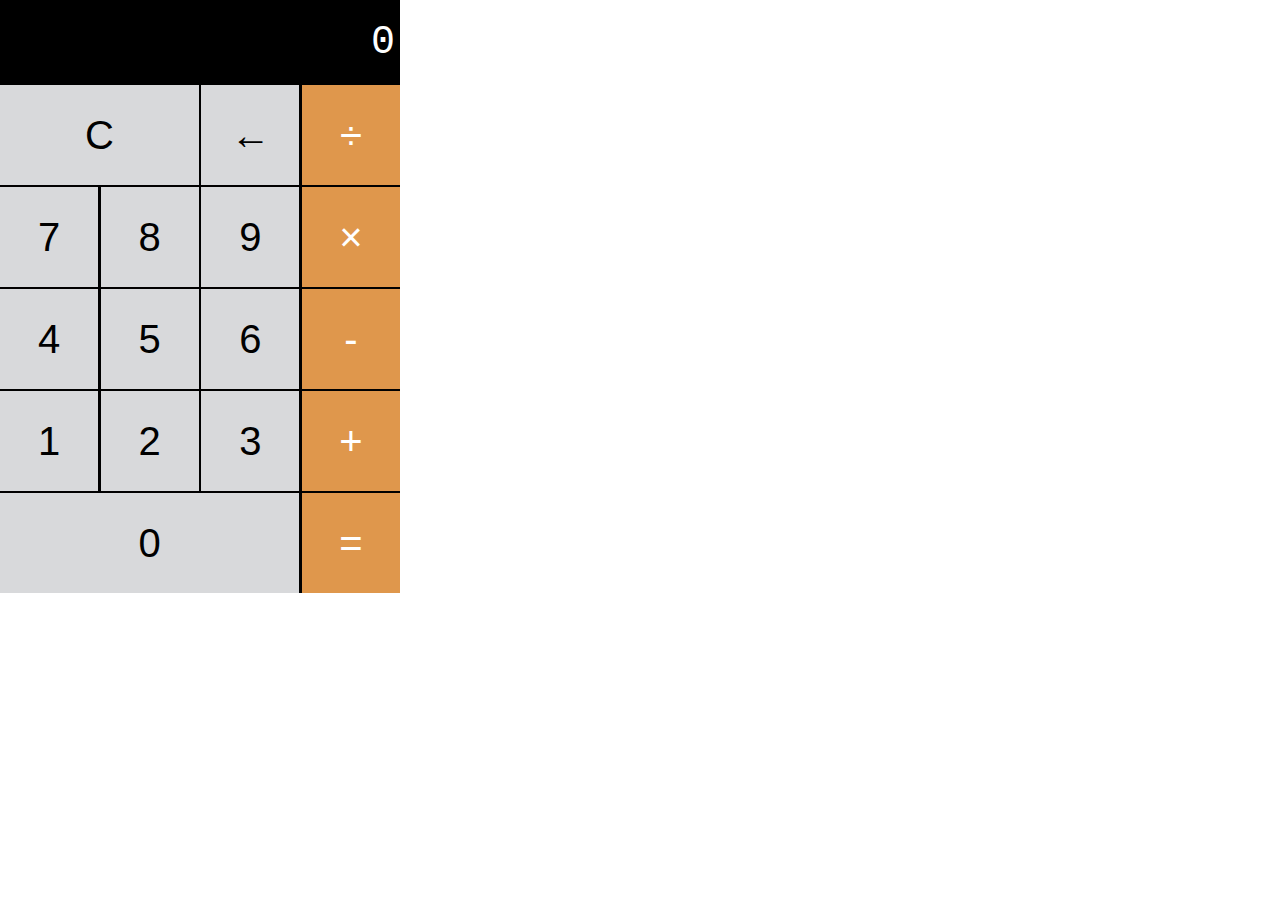
<file: Calculator/index.html>
<!DOCTYPE html>
<html lang="en">

<head>
  <title>Calculator</title>
  <link rel="stylesheet" href="./style.css">
</head>

<body>
  <div class="calc">
    <section class="screen">
      0
    </section>

    <section class="calc-buttons">
      <div class="calc-button-row">
        <button class="calc-button double ">C</button>
        <button class="calc-button">←</button>
        <button class="calc-button">÷</button>
      </div>
      <div class="calc-button-row">
        <button class="calc-button">7</button>
        <button class="calc-button">8</button>
        <button class="calc-button">9</button>
        <button class="calc-button">×</button>
      </div>
      <div class="calc-button-row">
        <button class="calc-button">4</button>
        <button class="calc-button">5</button>
        <button class="calc-button">6</button>
        <button class="calc-button">-</button>
      </div>
      <div class="calc-button-row">
        <button class="calc-button">1</button>
        <button class="calc-button">2</button>
        <button class="calc-button">3</button>
        <button class="calc-button">+</button>
      </div>
      <div class="calc-button-row">
        <button class="calc-button triple">0</button>
        <button class="calc-button">=</button>
      </div>
    </section>
  </div>
  <script src="./calculator.js"></script>
</body>

</html>
</file>
<file: Calculator/style.css>
* {
    box-sizing: border-box;
  }
  
  body {
    padding: 0;
    margin: 0;
  }
  
  .calc {
    width: 400px;
    background-color: black;
    color: white;
  }
  
  .screen {
    color: white;
    font-size: 40px;
    font-family: "Courier New", Courier, monospace;
    text-align: right;
    padding: 20px 5px;
  }
  
  .calc-button {
    background-color: #d8d9db;
    color: black;
    height: 100px;
    width: 24.5%;
    border: none;
    border-radius: 0;
    font-size: 40px;
    cursor: pointer;
  }
  
  .calc-button:hover {
    background-color: #ebebeb;
  }
  
  .calc-button:active {
    background-color: #bbbcbe;
  }
  
  .double {
    width: 49.7%;
  }
  
  .triple {
    width: 74.8%;
  }
  
  .calc-button:last-child {
    background-color: #df974c;
    color: white;
  }
  
  .calc-button:last-child:hover {
    background-color: #dfb07e;
  }
  
  .calc-button:last-child:active {
    background-color: #dd8d37;
  }
  
  .calc-button-row {
    display: flex;
    align-content: stretch;
    justify-content: space-between;
    margin-bottom: 0.5%;
  }
  
  .calc-button-row:last-child {
    padding-bottom: 0;
  }
</file>
